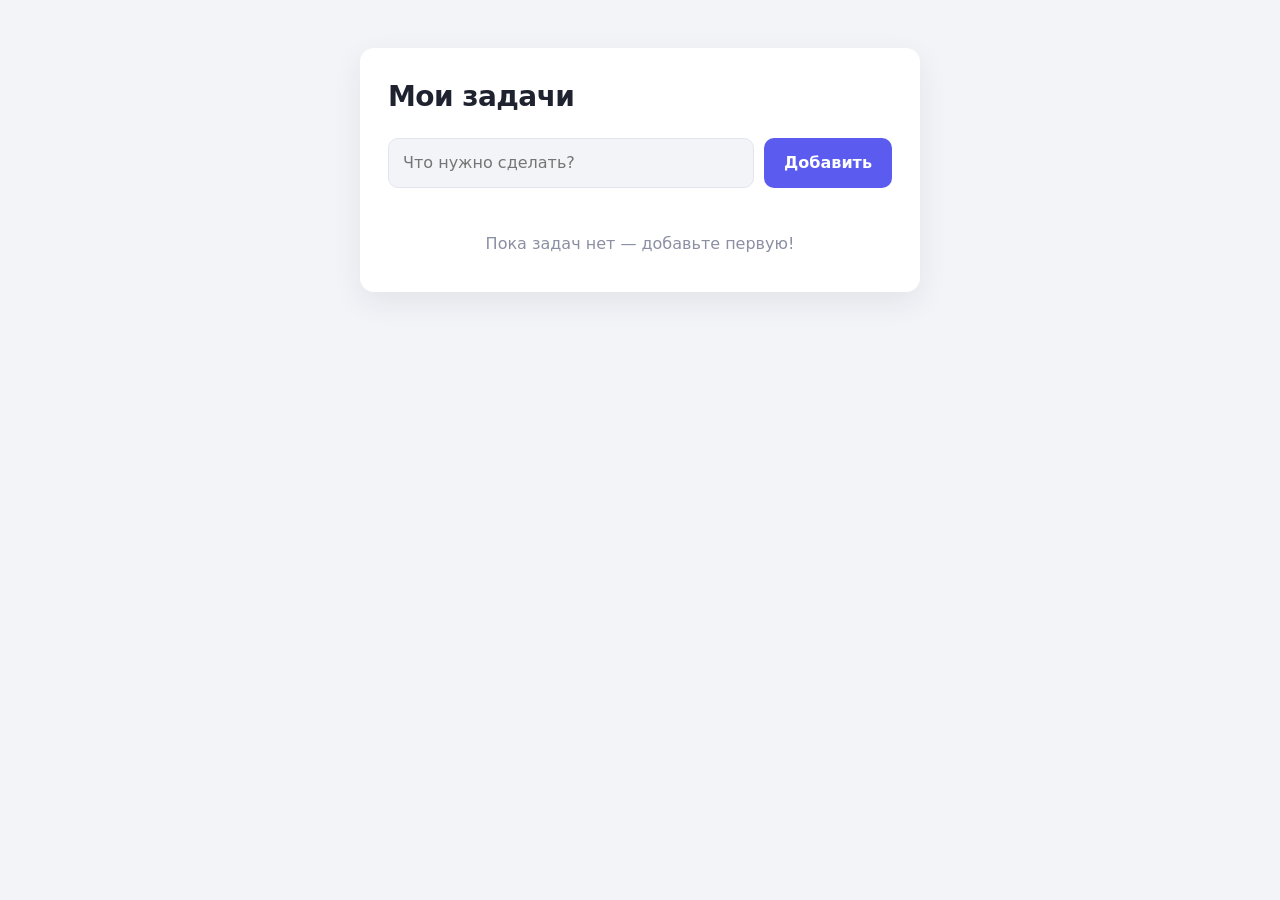
<file: index.html>
<!DOCTYPE html>
<html lang="ru">
<head>
  <meta charset="UTF-8">
  <meta name="viewport" content="width=device-width, initial-scale=1.0">
  <title>Список задач</title>
  <link rel="stylesheet" href="style.css">
</head>
<body>
  <main class="app">
    <header class="app__header">
      <h1 class="app__title">Мои задачи</h1>
      <p class="app__counter" id="counter" aria-live="polite"></p>
    </header>

    <form class="todo-form" id="todo-form" autocomplete="off">
      <label for="todo-input" class="visually-hidden">Новая задача</label>
      <input
        type="text"
        id="todo-input"
        class="todo-form__input"
        placeholder="Что нужно сделать?"
        maxlength="200"
        required
      >
      <button type="submit" class="todo-form__button">Добавить</button>
    </form>

    <ul class="todo-list" id="todo-list"></ul>

    <p class="empty-state" id="empty-state">Пока задач нет — добавьте первую!</p>
  </main>

  <script src="script.js"></script>
</body>
</html>
</file>
<file: style.css>
:root {
  --bg: #f3f4f8;
  --surface: #ffffff;
  --text: #1f2330;
  --muted: #8a8fa3;
  --border: #e3e5ee;
  --accent: #5b5bf0;
  --accent-hover: #4646d8;
  --danger: #e5484d;
  --done: #30a46c;
  --radius: 14px;
  --shadow: 0 10px 30px rgba(31, 35, 48, 0.08);
}

@media (prefers-color-scheme: dark) {
  :root {
    --bg: #14151b;
    --surface: #1e2029;
    --text: #eceef4;
    --muted: #8b90a3;
    --border: #2d303c;
    --accent: #7b7bff;
    --accent-hover: #9393ff;
    --shadow: 0 10px 30px rgba(0, 0, 0, 0.35);
  }
}

* {
  box-sizing: border-box;
  margin: 0;
  padding: 0;
}

body {
  min-height: 100vh;
  background: var(--bg);
  color: var(--text);
  font-family: system-ui, -apple-system, "Segoe UI", Roboto, sans-serif;
  line-height: 1.5;
  padding: 48px 16px;
}

.app {
  max-width: 560px;
  margin: 0 auto;
  background: var(--surface);
  border-radius: var(--radius);
  box-shadow: var(--shadow);
  padding: 28px;
}

.app__header {
  display: flex;
  align-items: baseline;
  justify-content: space-between;
  gap: 12px;
  margin-bottom: 20px;
}

.app__title {
  font-size: 1.75rem;
  font-weight: 700;
  letter-spacing: -0.02em;
}

.app__counter {
  color: var(--muted);
  font-size: 0.9rem;
  white-space: nowrap;
}

.todo-form {
  display: flex;
  gap: 10px;
  margin-bottom: 20px;
}

.todo-form__input {
  flex: 1;
  min-width: 0;
  padding: 12px 14px;
  font: inherit;
  color: var(--text);
  background: var(--bg);
  border: 1px solid var(--border);
  border-radius: 10px;
  outline: none;
  transition: border-color 0.2s, box-shadow 0.2s;
}

.todo-form__input:focus {
  border-color: var(--accent);
  box-shadow: 0 0 0 3px color-mix(in srgb, var(--accent) 25%, transparent);
}

.todo-form__button {
  padding: 12px 20px;
  font: inherit;
  font-weight: 600;
  color: #fff;
  background: var(--accent);
  border: none;
  border-radius: 10px;
  cursor: pointer;
  transition: background 0.2s, transform 0.1s;
}

.todo-form__button:hover {
  background: var(--accent-hover);
}

.todo-form__button:active {
  transform: scale(0.97);
}

.todo-list {
  list-style: none;
  display: flex;
  flex-direction: column;
  gap: 8px;
}

.todo-item {
  display: flex;
  align-items: center;
  gap: 12px;
  padding: 12px 14px;
  border: 1px solid var(--border);
  border-radius: 10px;
}

.todo-item--new {
  animation: appear 0.2s ease-out;
}

@keyframes appear {
  from { opacity: 0; transform: translateY(-4px); }
  to { opacity: 1; transform: none; }
}

.todo-item__checkbox {
  appearance: none;
  flex-shrink: 0;
  width: 22px;
  height: 22px;
  border: 2px solid var(--border);
  border-radius: 50%;
  cursor: pointer;
  display: grid;
  place-content: center;
  transition: background 0.2s, border-color 0.2s;
}

.todo-item__checkbox::after {
  content: "";
  width: 6px;
  height: 11px;
  border: solid #fff;
  border-width: 0 2px 2px 0;
  transform: rotate(45deg) translate(-1px, -1px);
  opacity: 0;
}

.todo-item__checkbox:checked {
  background: var(--done);
  border-color: var(--done);
}

.todo-item__checkbox:checked::after {
  opacity: 1;
}

.todo-item__checkbox:focus-visible,
.todo-item__delete:focus-visible,
.todo-form__button:focus-visible {
  outline: 2px solid var(--accent);
  outline-offset: 2px;
}

.todo-item__text {
  flex: 1;
  min-width: 0;
  overflow-wrap: anywhere;
  cursor: pointer;
  transition: color 0.2s;
}

.todo-item--done .todo-item__text {
  color: var(--muted);
  text-decoration: line-through;
}

.todo-item__delete {
  flex-shrink: 0;
  width: 32px;
  height: 32px;
  font-size: 1.25rem;
  line-height: 1;
  color: var(--muted);
  background: none;
  border: none;
  border-radius: 8px;
  cursor: pointer;
  transition: color 0.2s, background 0.2s;
}

.todo-item__delete:hover {
  color: var(--danger);
  background: color-mix(in srgb, var(--danger) 12%, transparent);
}

.empty-state {
  text-align: center;
  color: var(--muted);
  padding: 24px 0 8px;
}

.empty-state[hidden] {
  display: none;
}

.visually-hidden {
  position: absolute;
  width: 1px;
  height: 1px;
  overflow: hidden;
  clip: rect(0 0 0 0);
  white-space: nowrap;
}

@media (max-width: 480px) {
  body {
    padding: 0;
  }

  .app {
    min-height: 100vh;
    border-radius: 0;
    box-shadow: none;
    padding: 20px 16px;
  }

  .app__title {
    font-size: 1.5rem;
  }

  .todo-form {
    flex-direction: column;
  }

  .todo-form__input {
    font-size: 16px; /* не даёт iOS зумить при фокусе */
  }

  .todo-item__delete {
    width: 40px;
    height: 40px;
  }
}
</file>
